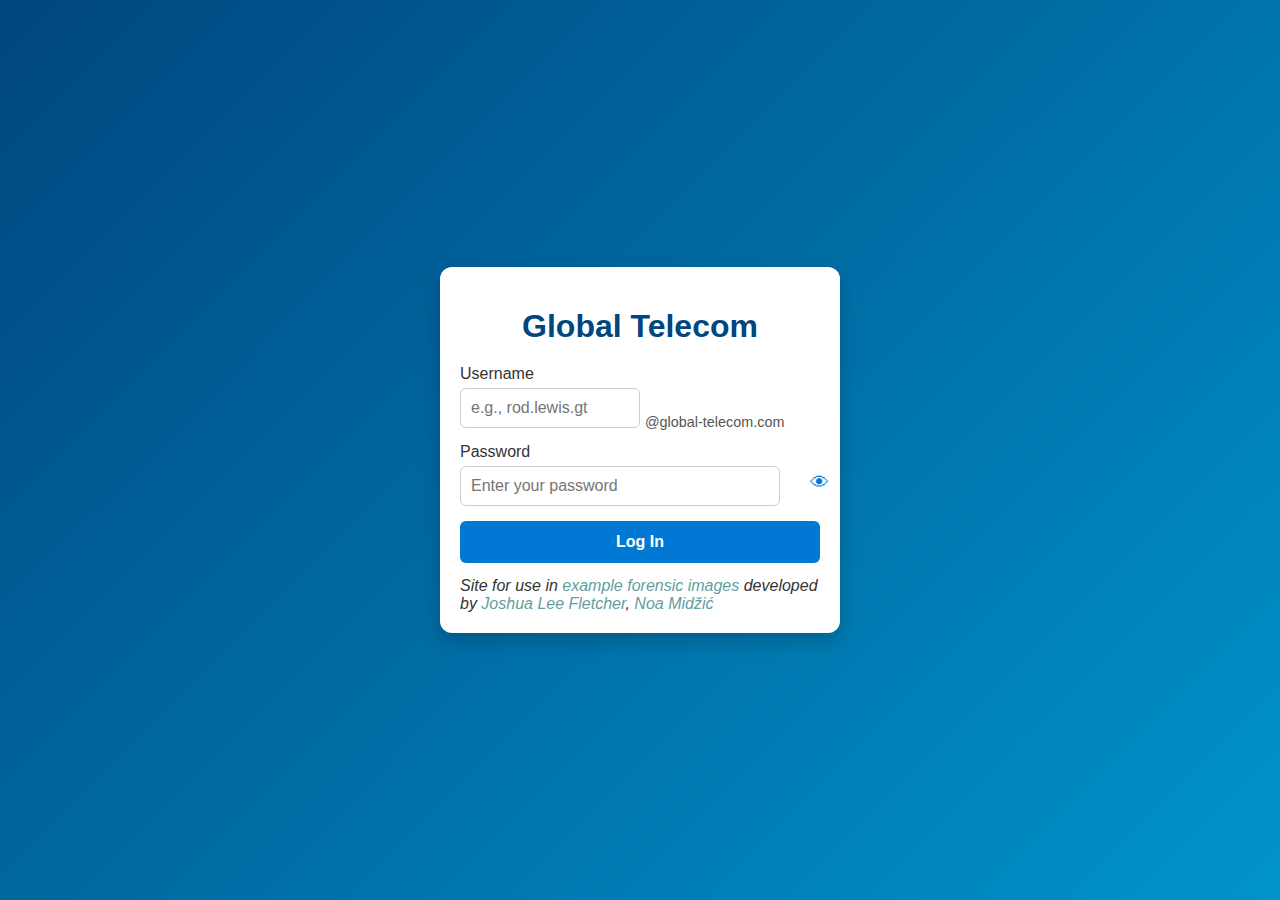
<file: public/index.html>
<!DOCTYPE html>
<html lang="en">

<head>
    <meta charset="UTF-8">
    <meta name="viewport" content="width=device-width, initial-scale=1.0">
    <title>Global Telecom Email</title>
    <link rel="stylesheet" href="styles.css">
</head>

<body>
    <div id="login-container">
        <form id="login-form">
            <h1>Global Telecom</h1>
            <label for="username">Username</label>
            <div class="username-container">
                <input style="width: 50%" type="text" id="username" placeholder="e.g., rod.lewis.gt">
                <span style="position: absolute; padding-top: 0.75rem; user-select: none;">@global-telecom.com</span>
            </div>
            <label for="password">Password</label>
            <div class="password-container">
                <input type="password" id="password" placeholder="Enter your password">
                <button href="" type="button" id="toggle-password"
                    style="position: absolute; align-self: flex-start; margin-top: 0.3rem; margin-left: 21.5rem">👁</button>
            </div>
            <button type="submit" id="login-button">Log In</button>
            <p id="error-message"></p>
        </form>
        <i>Site for use in <span style="color: cadetblue">example forensic images</span> developed by
            <span style="color: cadetblue">Joshua Lee Fletcher</span>,
            <span style="color: cadetblue">Noa Midžić</span>
            <br>
        </i>
    </div>

    <div id="email-container" class="hidden">
        <i>Site for use in <span style="color: cadetblue">example forensic images</span> developed by
            <span style="color: cadetblue">Joshua Lee Fletcher</span>,
            <span style="color: cadetblue">Noa Midžić</span>
            <br>
        </i>
        <h1 id="company-title">Global Telecom</h1>
        <div id="user-info" class="online"></div>
        <div id="warning-banner">
            The current account has been locked and is available in read-only mode.<br>
            If you believe this is an error, please contact a system administrator.
            <button id="close-warning">❌</button>
        </div>
        <div id="email-content">
            <div id="email-list">
                <p>Welcome to Global Telecom! Select an email to read.</p>
            </div>
            <div id="email-details">
                <h1 style="margin-top: 50%;">You have <b style="color: rgba(7, 121, 134, 0.996)">1</b> new email!</h1>
                <p style="text-align: center;">Select an email to view its details.</p>
            </div>
        </div>
    </div>

    <script src="scripts/displayable.js"></script>
    <script src="scripts/user.js"></script>
    <script src="scripts/mail.js"></script>
    <script src="scripts/server-data.js"></script>
    <script src="scripts/script.js"></script>
</body>

</html>
</file>
<file: public/styles.css>
body {
    font-family: 'Roboto', sans-serif;
    margin: 0;
    padding: 0;
    display: flex;
    justify-content: center;
    align-items: center;
    height: 100vh;
    background: linear-gradient(135deg, #00467f, #0094cb);
    color: #333;
}

#login-container,
#email-container {
    width: 400px;
    background: #ffffff;
    padding: 20px;
    border-radius: 12px;
    box-shadow: 0 8px 20px rgba(0, 0, 0, 0.2);
}

.hidden {
    display: none;
}

h1 {
    text-align: center;
    color: #00467f;
    font-weight: 700;
    margin-bottom: 20px;
}

label {
    font-weight: 500;
    margin-bottom: 5px;
    display: block;
    color: #333;
}

input[type="text"],
input[type="password"] {
    width: calc(100% - 40px);
    padding: 10px;
    margin-bottom: 15px;
    border: 1px solid #ccc;
    border-radius: 6px;
    font-size: 1rem;
}

.username-container span {
    font-size: 0.9rem;
    margin-left: 5px;
    color: #555;
    display: inline-block;
    align-self: center;
}

.password-container {
    display: flex;
    align-items: center;
    justify-content: space-between;
}

.password-container button {
    background: none;
    border: none;
    font-size: 1.2rem;
    cursor: pointer;
    color: #0078d4;
}

button[type="submit"] {
    width: 100%;
    background: #0078d4;
    color: white;
    border: none;
    border-radius: 6px;
    padding: 12px 0;
    font-size: 1rem;
    font-weight: 600;
    cursor: pointer;
    transition: background-color 0.3s ease;
}

button[type="submit"]:hover {
    background: #005ba1;
}

button[type="submit"]:disabled {
    background: #c7d2d8;
    cursor: not-allowed;
}

#error-message {
    color: #d93025;
    font-size: 0.9rem;
    text-align: center;
}

#email-container {
    width: 800px;
    padding: 20px;
    background: #f8f9fa;
    position: relative;
}

#warning-banner {
    background: #ffcc00;
    padding: 15px;
    border-radius: 6px;
    margin-bottom: 20px;
    display: flex;
    justify-content: space-between;
    align-items: center;
    font-weight: 500;
    color: #333;
    position: fixed;
    top: 2rem;
    width: 770px;
}

#warning-banner button {
    background: none;
    border: none;
    font-size: 1.2rem;
    cursor: pointer;
    color: #555;
}

#user-info {
    position: absolute;
    top: -0.3rem;
    right: -3rem;
    cursor: pointer;
    border-radius: 0 0 0 6px;
    background: #f8f9fa;
    margin-bottom: 2rem;
    border-radius: 12px;
    padding: 10px;
}

.round-avatar {
    border-radius: 50%;
    width: 50px;
    height: 50px;
    margin-right: 10px;
}

.card {
    user-select: none;
    border: 1px solid #ddd;
    padding: 15px;
    margin: 10px 0;
    border-radius: 6px;
    background: white;
    display: flex;
    flex-direction: column;
    transition: box-shadow 0.2s ease;
}

.card:hover {
    box-shadow: 0 4px 12px rgba(0, 0, 0, 0.1);
}

.card.unread {
    position: relative;
}

.card.unread::before {
    content: "🔵";
    position: absolute;
    top: 5px;
    right: 5px;
    font-size: 0.8rem;
    color: #007bff;
}

.card.attachment {
    position: relative;
}

.read.attachment::after {
    content: "🔗";
    position: absolute;
    bottom: 5px;
    right: 5px;
    font-size: 1.5rem;
    color: #555;
}
.unread.attachment::after {
    content: "🔗";
    position: absolute;
    bottom: 5px;
    right: 5px;
    font-size: 1.5rem;
    color: #555;
}

.card.read {
    background-color: #e8ecef;
}

.card-content {
    white-space: nowrap;
    overflow: hidden;
    text-overflow: ellipsis;
    color: #555;
}

@media (max-width: 768px) {
    #email-container {
        width: 95%;
    }
}

img.round-avatar {
    width: 32px;
    height: 32px;
    border-radius: 50%;
    border: 2px solid #ccc;
    object-fit: cover;
    transition: all 0.3s ease;
}

.profile-card-container {
    user-select: none;
}

.profile-card-container .display-info img.round-avatar {
    width: 72px;
    height: 72px;
}

.display-info {
    display: flex;
    align-items: center;
}

#email-content {
    display: flex;
    height: 80vh;
    border: 1px solid #ddd;
    border-radius: 8px;
    overflow: hidden;
    background-color: #fff;
}

#email-list {
    width: 30%;
    background-color: #f7f7f7;
    border-right: 1px solid #ddd;
    overflow-y: auto;
    padding: 10px;
}

#email-list .card {
    cursor: pointer;
    transition: background-color 0.2s;
}

#email-list .card:hover {
    background-color: #e0e0e0;
}

#email-details {
    flex-grow: 1;
    padding: 20px;
    overflow-y: auto;
    width: 70%;
}

#email-details p {
    font-size: 1rem;
    color: #555;
}

.active-email {
    border-left: 3px solid #0078d4;
    background-color: aliceblue !important;
}

.card .date {
    margin-left: auto;
}

a {
    color: #0078d4;
}

.logout-button {
    background: none;
    border: 1px solid #0078d4;
    font-size: 1.2rem;
    padding: 5px 0px;
    cursor: pointer;
    color: #0078d4;
    border-radius: 6px;
}

.logout-button:hover {
    background: #0078d4;
    color: white;
}

.logout-button:active {
    background: #005ba1;
    color: white;
}

.email-signature {
    font-size: 0.8rem;
    color: #555;
    margin-top: 20px;
    font-style: italic;
}

::-webkit-scrollbar {
    width: 10px;
    height: 10px;
}

::-webkit-scrollbar-track {
    background: #f1f1f1;
    border-radius: 10px;
}

::-webkit-scrollbar-thumb {
    background: #888;
    border-radius: 10px;
    transition: background-color 0.3s ease;
}

::-webkit-scrollbar-thumb:hover {
    background: #555;
}

::-webkit-scrollbar-corner {
    background: #f1f1f1;
}

#company-title {
    position: absolute;
    top: 42%;
    left: 0;
    transform: translateX(-500px) rotate(-90deg);
    font-size: 4rem;
    font-weight: 700;
    color: rgba(240, 248, 255, 0.293);
    text-align: center;
    width: 100vh;
    margin-top: 20px;
    text-transform: uppercase;
}

html,
body {
    overflow-x: hidden;
    word-wrap: break-word;
    overflow-wrap: break-word;
}

* {
    box-sizing: border-box;
    word-wrap: break-word;
    overflow-wrap: break-word;
}

#email-container {
    word-wrap: break-word;
    overflow-wrap: break-word;
}


.in-email-list .card p {
    padding: 0px 4px;
    margin: 0px;
}

clue {
    color: #0078d4;
    font-weight: 700;
}

/*  if an anchor element has the download attribute, make it like a round cornered button thing to be ovious it's an attachment */
a[download] {
    display: inline-block;
    padding: 5px 10px;
    border: 1px solid #0078d4;
    color: #0078d4;
    text-decoration: none;
    margin-top: 10px;
}

a[download]:hover {
    background: #0078d4;
    color: white;
}

a[download]:active {
    background: #005ba1;
}

a[download]::before {
    content: "🔗";
    margin-right: 5px;
}
</file>
